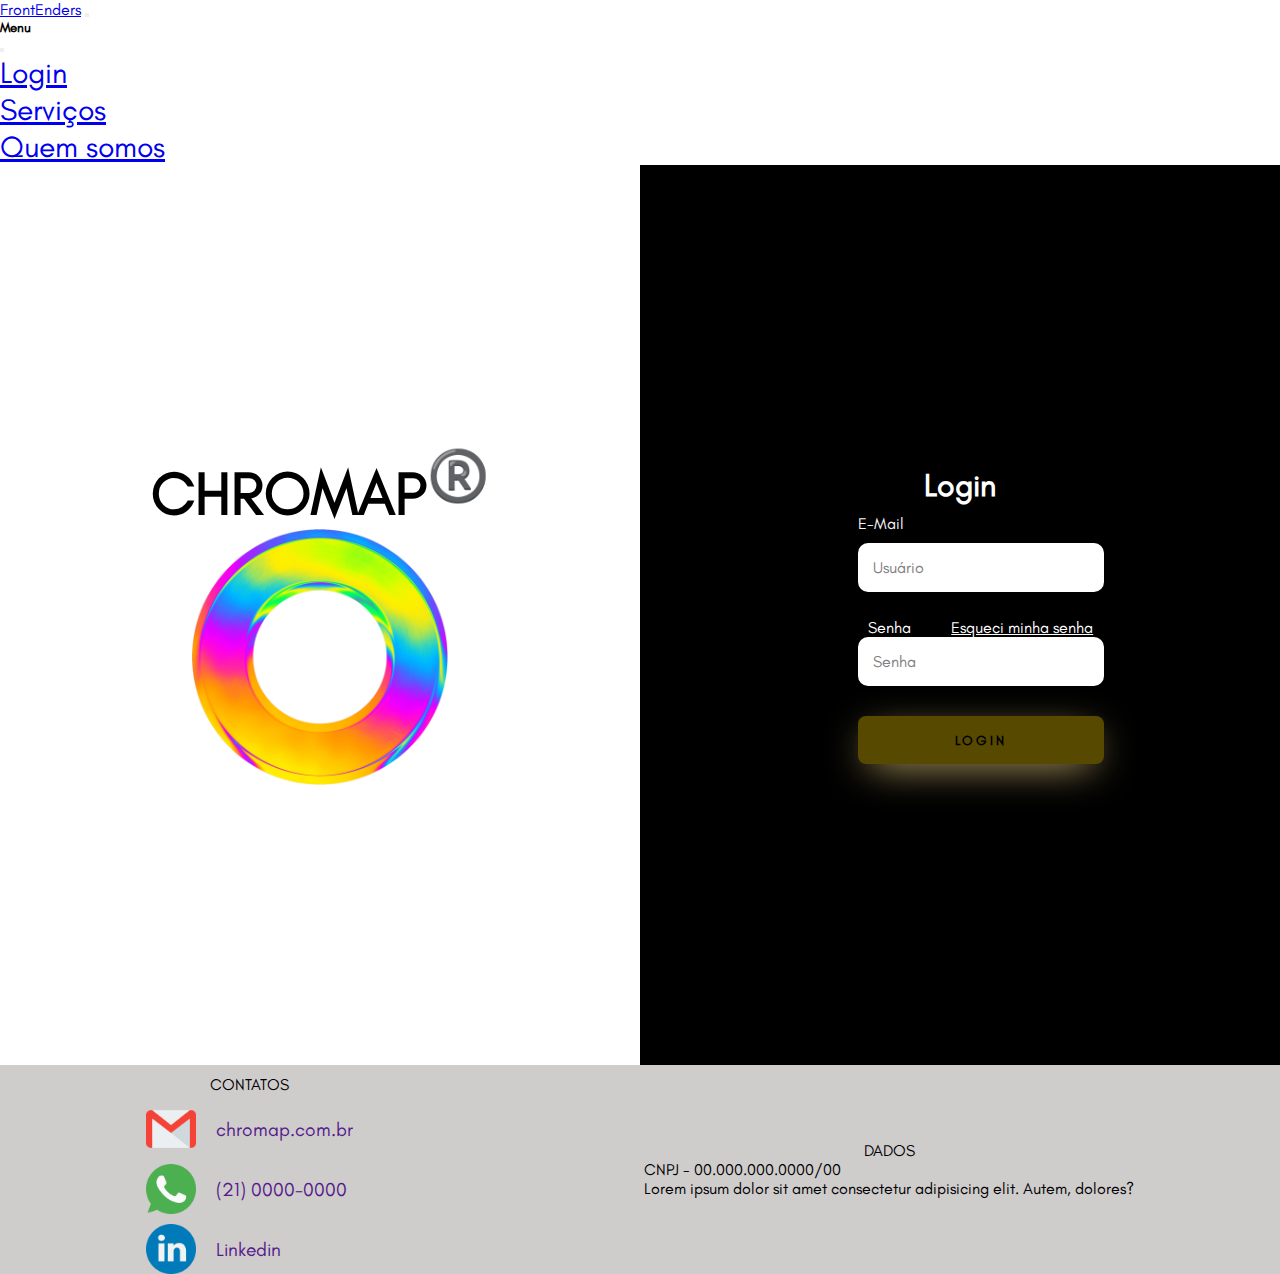
<file: login.html>
<!DOCTYPE html>
<html lang="en">
<head>
    <meta charset="UTF-8">
    <meta http-equiv="X-UA-Compatible" content="IE=edge">
    <meta name="viewport" content="width=device-width, initial-scale=1.0">
    <link rel="stylesheet" href="./css/login.css">
    <link rel="stylesheet" href="./css/style.css">
    <link href="https://cdn.jsdelivr.net/npm/bootstrap@5.2.3/dist/css/bootstrap.min.css" rel="stylesheet" integrity="sha384-rbsA2VBKQhggwzxH7pPCaAqO46MgnOM80zW1RWuH61DGLwZJEdK2Kadq2F9CUG65" crossorigin="anonymous">
    <script src="https://cdn.jsdelivr.net/npm/bootstrap@5.2.3/dist/js/bootstrap.bundle.min.js" integrity="sha384-kenU1KFdBIe4zVF0s0G1M5b4hcpxyD9F7jL+jjXkk+Q2h455rYXK/7HAuoJl+0I4" crossorigin="anonymous"></script>
    <title>Login</title>
</head>
<body>
    <header>
        <nav class="navbar navbar-dark bg-dark fixed-top">
            <div class="container-fluid">
              <a class="navbar-brand" href="index.html">FrontEnders</a>
              <button class="navbar-toggler" type="button" data-bs-toggle="offcanvas" data-bs-target="#offcanvasDarkNavbar" aria-controls="offcanvasDarkNavbar">
                <span class="navbar-toggler-icon"></span>
              </button>
              <div class="offcanvas offcanvas-end text-bg-dark" tabindex="-1" id="offcanvasDarkNavbar" aria-labelledby="offcanvasDarkNavbarLabel">
                <div class="offcanvas-header">
                  <h5 class="offcanvas-title" id="offcanvasDarkNavbarLabel">Menu</h5>
                  <button type="button" class="btn-close btn-close-white" data-bs-dismiss="offcanvas" aria-label="Close"></button>
                </div>
                <div class="offcanvas-body">
                  <ul class="navbar-nav justify-content-end flex-grow-1 pe-3">
                    <li class="nav-item">
                      <a class="nav-link" aria-current="page" href="login.html">Login</a>
                    </li>
                    <li class="nav-item">
                      <a class="nav-link" href="detalhamento.html">Serviços</a>
                    </li>
                    <li class="nav-item">
                      <a class="nav-link" href="nossaequipe.html">Quem somos</a>
                    </li>
                </div>
              </div>
            </div>
          </nav>
    </header>
    <div class="mainlog">
        <div class="leftlog">
            <h1>CHROMAP<sup>®️</sup></h1>
            <img src="./images/chromap_logo.PNG" class="ImagemEsquerdaLog" alt="logo da empresa arco-iris">
        </div>
        <div class="rightlog">
            <h1>Login</h1>
            <form id="login_form" name="login_form" action="#">
                <div class="lugartex">
                    <label for="usuario">E-Mail</label>
                    <input type="email" name="email" placeholder="Usuário" minlength=4  id="email" required>
                    <small>Erro</small>
                </div>
                <div class="lugarsenha">
                    <div class="container-senha-esqueceu">
                        <label for="senha">Senha</label>
                        <a class="forgot-pass" tabindex="0" href="recuperacao_senha.html">Esqueci minha senha</a>
                    </div>
                    <input type="password" name="senha" placeholder="Senha" minlength=8 id="password" required>
                </div>
                <div class="container-botao-colorido">
                    <button type="submit" id="submit" name="submit" class="buttonslogin">Login</button>
                    <span></span>
                    <span></span>
                </div>
            </form>
        </div>
    </div>
    <footer>
    <div class="container-contato-footer">
        <p>CONTATOS</p>
        <div class="containerzinho">
            <img src="./images/gmail.png" alt="logo gmail">
            <a href="">chromap.com.br</a>
        </div>
        <div class="containerzinho">
            <img src="./images/whatsapp.png" alt="logo whats app">
            <a href="">(21) 0000-0000</a>
        </div>
        <div class="containerzinho">
            <img src="./images/linkedin.png" alt="logo linkedin">
            <a href="">Linkedin</a>
        </div>
    </div>
    <div class="dados-footer">
        <p>DADOS</p>
        <div class="containerzinho">
            <p>CNPJ - 00.000.000.0000/00</p>
        </div>
        <div class="containerzinho">
            <p>Lorem ipsum dolor sit amet consectetur adipisicing elit. Autem, dolores?</p>
        </div>
    </div>
    </footer>
</body>
<script src="./scripts/login.js"></script>
</html>
</file>
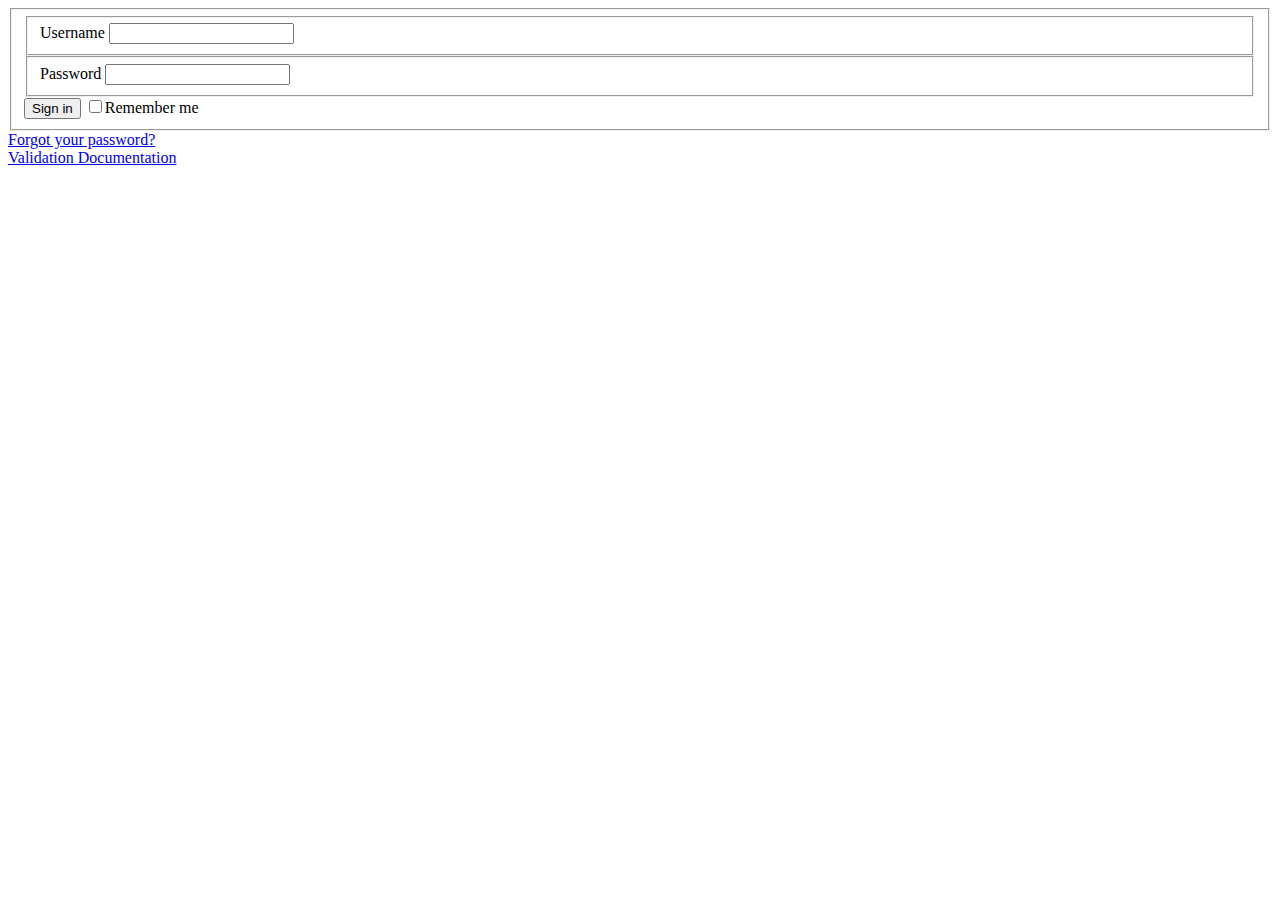
<file: recuperacaosenha.html>
<!DOCTYPE html>
<html lang="en">
<head>
    <meta charset="UTF-8">
    <meta http-equiv="X-UA-Compatible" content="IE=edge">
    <meta name="viewport" content="width=device-width, initial-scale=1.0">
    <script src=""></script>
    <title>Document</title>
</head>
<body>
    <form id="loginForm">
        <fieldset id="body">
          <fieldset>
            <label for="email">Username</label>
            <input type="text" name="email" id="email" />
          </fieldset>
          <fieldset>
            <label for="password">Password</label>
            <input type="password" name="password" id="password" />
          </fieldset>
          <input type="submit" id="login" value="Sign in" />
          <label for="checkbox">
            <input type="checkbox" id="checkbox" />Remember me</label>
        </fieldset> <span><a href="#">Forgot your password?</a></span>
      
      </form>
      
      
      <a id="docs" href="http://docs.jquery.com/Plugins/Validation" target="_blank">Validation Documentation</a>
</body>
</html>
</file>
<file: css/login.css>
*{
    font-family: "glacial";
    padding: 0;
    margin: 0;
    box-sizing: border-box;
}
body{
    font-family: "glacial";
    margin: 0;
} 

body *{
    box-sizing: border-box;
}

.mainlog{
    width: 100vw;
    height: 100vh;
    background-color: white;
    display: flex;
    justify-content: center;
    align-items: center;
}

.forgot-pass{
    color: white;
}

.leftlog{
    width: 50vw;
    /*height: 100vh;*/
    display: flex;
    justify-content: center;
    align-items: center;
    flex-direction: column;
    /*margin-bottom: 60px;*/
}

#login_form{
    /*margin: 0px;*/
}
.leftlog >h1 {
    font-size: 60px;
    color: black;
}

.ImagemEsquerdaLog{
    width: 20vw;
}

.rightlog{
    width: 50%;
    height: 100vh;
    display: flex;
    flex-direction: column;
    justify-content: center;
    align-items: center;
    background-color: black;
}

.rightlog h1{
    color: white;
}

.barralogin{
    width: 60%;
    display: flex;
    justify-content: center;
    align-items: center;
    flex-direction: column;
    padding: 30px 35px;
    background: black;
    border-radius: 20px;
    box-shadow: 0 8px 12px 0 rgba(0,0,0,0.2);
}

.barralogin> input{
    width: 250%;
    border: none;
    border-radius: 10px;
    padding: 15px;
    background: white;
    color: white;
    font-size: 12pt;
    box-shadow:0 8px 12px 0 rgba(0,0,0,0.2);
    outline: none;
    box-sizing: border-box;
}

.barralogin > h1 {
    color: whitesmoke;
    font-weight: 800;
    margin: 0;
}

.lugartex{
    width: 100%;
    display: flex;
    flex-direction: column;
    align-items: flex-start;
    justify-content: center;
    margin: 10px 0px;
}

.lugartex > input{
    width: 120%;
    border: none;
    border-radius: 10px;
    padding: 15px;
    background: white;
    color: black;
    font-size: 12pt;
    box-shadow: 0 8px 12px 0 rgba(0,0,0,0.2);
    outline: none;
    box-sizing: border-box;
}

.lugartex > label{
    color: whitesmoke;
    margin-bottom: 10px;
}

.lugartex > input::placeholder{
    color: gray;
}
.lugarsenha > label{
    color: rgb(255, 255, 255);
    margin-bottom: 10px;
}
.lugarsenha > input::placeholder{
    color: gray;
}
.lugarsenha > input{
    width: 120%;
    border: none;
    border-radius: 10px;
    padding: 15px;
    background: white;
    color: black;
    font-size: 12pt;
    box-shadow: 0 8px 12px 0 rgba(0,0,0,0.2);
    outline: none;
    box-sizing: border-box;
}
.lugartex{
    width: 100%;
    display: flex;
    flex-direction: column;
    align-items: flex-start;
    justify-content: center;
    margin: 10px 0px;
}
.buttonslogin{
    width: 120%;
    margin-top: 30px;
    padding: 16px 0px;
    border: none;
    border-radius: 8px;
    outline: none;
    text-transform: uppercase;
    font-weight: 800;
    letter-spacing: 3px;
    color: black;
    background: rgb(87, 74, 0);
    cursor: pointer;
    box-shadow: 0px 10px 40px -12px rgb(250, 219, 135);
}
.recuperacaosenha{
    color: whitesmoke;
    margin-top: 20px;
    width: 100%;
    }
.image__overlay{
   cursor: pointer;
   justify-content: center;
}

.container-senha-esqueceu{
    width: 120%;
    display: flex;
    justify-content:space-around;
    gap: 20px;
}

.container-senha-esqueceu label{
    color: white;
}

@media only screen and (max-width: 600px){
    .mainlog{
        flex-direction: column;
    }
   .leftlog > h1{
    display: none;
   }
   .leftlog{
    width: 100%;
    height: auto;
   }
   .rightlog{
    width: 100%;
    height: auto;
   }
.ImagemEsquerdaLog{
width: 50vw;
   } 
   .barralogin{
   width: 90%;
}
}

@media (max-width: 600px){
    .leftlog img{
        display: none;
    }
}
</file>
<file: css/style.css>
@font-face{
    font-family: "glacial";
    src: url(../fonts/GlacialIndifference-Regular.otf);
    font-style: normal;
}
/*CONFIGURAÇÕES PADRÃO*/
*{
    font-family: "glacial";
    padding: 0;
    margin: 0;
    box-sizing: border-box;
}

body{
    background-color: var(--cor_Fundo_Body);
}

:root{
    --cor_Escura_Fundo: rgb(0, 0, 0);
    --cor_Clara_Texto: rgb(255, 255, 255);
    --cor_Fundo_Header: black;
    --cor_Texto_Header: white;
    --cor_Fundo_Body: white;
    --cor_H2: black;
    --cor_H3: black;
    --cor_Links: blue;
    --cor_Fundo_Footer: rgb(207, 204, 204);
    --cor_Texto_Footer: black;
    --cor_Links_Footer: blue;
}

/*FINAL DAS CONFIGURAÇÕES PADRÃO*/

/*PAGINA INICIAL*/
.container-geral-home{
    display: flex;
    align-items: center;
    justify-content: space-evenly;
    flex-wrap: wrap;
}

.header-home p{
    margin: 0;
}

.offcanvas-body{
    font-size: 30px;
}

main{
    margin-top: 40px;
    background-color: var(--cor_Fundo_Body);
}
.container-logo-home{
    margin-top: 100px;
    width: 470px;
    height: 350px;
    display: flex;
    flex-direction: column;
    align-items: center;
    text-align: center;
    justify-content: space-between;
    margin-bottom: 20px;
}

.container-logo-home h1{
    font-size: 600%;
    color: black;
}

.container-logo-home img{
    max-width: 230px;
}

.container-logo-home h2{
    margin-top: 15px;
    color: black;
}

.container-descricao-home{
    margin-top: 100px;
    width: 400px;
    height: 350px;
    font-size: 1.5rem;
    display: flex;
    flex-direction: column;
    justify-content: space-evenly;
    font-size: 160%;
    color: black;
}

.container-descricao-home p{
    text-align: justify;
}

.botaoLista{
    display: flex;
    justify-content: center;
    color: white;
    font-size: 50px;
    margin-top: 40px;
    transition: 0.2s ease;
}

.botaoLista button{
    font-size: 70%;
    background-color: black;
    transition: 0.2s ease;
}

.botaoLista :hover{
    
}

.botaoLista button{
    border-radius: 25px;
    padding: 10px;
}
/*FINAL PAGINA INICIAL */

/*PAGINA DE DETALHAMENTO*/
#cores p{
    margin: 0px;
}

#cores{
    margin-top: 56px;
    display: none;
    gap: 20px;
}

.containerzao-input{
    display: flex;
    gap: 20px;
}

#todos-servicos{
    display: flex;
    flex-direction: column;
    margin-top: 70px;
}

#todos-servicos h2, #section-preto-e-branco h2, #section-sepia h2, #section-arco-iris h2{
    text-align: center;
    color: var(--cor_H2);
}

.container-cartoes-servicos{
    display: flex;
    justify-content: space-around;
    flex-wrap: wrap;
}

.cartao-servicos{
    display: flex;
    flex-direction: column;
    justify-content: space-between;
    align-items: center;
    gap: 20px;
    margin: 0px 10px;
    margin-bottom: 30px;
    max-width: 300px;
}

.cartao-servicos p{
    text-align: justify;
}

.container-cartoes-servicos img{
    max-width: 150px
}

.cartao-preto-e-branco img{
    filter: grayscale(100%);
}

.cartao-sepia img{
    filter: sepia(100%);
}

#section-preto-e-branco, #section-sepia, #section-arco-iris{
    
}

#section-preto-e-branco img, #section-sepia img, #section-arco-iris img{
    max-width: 300px;
    margin: 10px;
}

.cartaozao{
    display: flex;
    align-items: center;
    justify-content: space-around;
    flex-wrap: wrap;
    /*border: solid 2px black;*/
    border-radius: 5px;
    margin: 30px 30px;
}
.cartaozao-preto-e-branco{
    
}

.cartao-detalhamento-servicos{
    display: flex;
    flex-direction: column;
    align-items: center;
    justify-items: center;
    gap: 10px;
    max-width: 50%;
    height: 100%;
    border: solid 1px black;
    border-radius: 5px;
    padding: 10px;
    transition: 0.5s;
}

.cartao-detalhamento-servicos p{
    text-align: justify;
}

.cartao-detalhamento-servicos:hover{
    box-shadow: 0 8px 12px 0 rgba(0,0,0,0.2)
}

.cartaozao-preto-e-branco img{
    filter: grayscale(100%);
}

.lista-beneficios p{
    margin: 0px;
}
.lista-beneficios{
    display: flex;
    flex-direction: column;
}

.container-precos{
    display: flex;
    flex-direction: column;
}

.preco-original{
    color: brown;
}

.preco-desconto{
    color: darkgreen;
}

.cartaozao-sepia img{
    filter: sepia(100%);
}

.container-contato-footer{
    display: flex;
    flex-direction: column;
    gap: 10px;
    margin-top: 10px;
}

.container-contato-footer p{
    text-align: center;
}

.dados-footer p{
    text-align: center;
}

.containerzinho{
    display: flex;
    align-items: center;
    gap: 20px;
}

.containerzinho a{
    text-decoration: none;
    font-size: 1.2em;
}

.containerzinho img{
    width: 50px;
}

footer{
    background-color: var(--cor_Fundo_Footer);
    display: flex;
    justify-content: space-around;
    align-items: center;
}

/*.amarelo:root{
    --cor_Escura_Fundo: rgb(0, 0, 0);
    --cor_Clara_Texto: rgb(255, 255, 255);
    --cor_Fundo_Header: rgb(232, 248, 0);
    --cor_Texto_Header: white;
    --cor_Fundo_Body:rgb(248, 244, 190);
    --cor_H2: rgb(212, 191, 1);
    --cor_H3: black;
    --cor_Links: blue;
    --cor_Fundo_Footer: rgb(177, 176, 109);
    --cor_Texto_Footer: black;
    --cor_Links_Footer: blue;
}*/

/*FINAL PAGINA DE DETALHAMENTO*/

/*INÍCIO PÁGINA DA LISTA DE ESPERA*/

.containerForm{
    margin-top: 50%;
}

.containerGeralForm{
    display: flex;
    justify-content: center;
    margin-bottom: 40px;
}

.containerGeralSecundarioLE{
    margin-top: 30px;
    display: flex;
    flex-direction: row;
    gap: 20%;
}

.form1{
    display: flex;
    flex-direction: column;
    flex-wrap: wrap;
    border: solid;
    padding: 10px;
}

.formViaCEP{
    display: flex;
    flex-wrap: wrap;
    flex-direction: column;
    border: solid;
    padding: 10px;
}

.formulario{
    background-color: #FFF;
    padding: 30px;
    border-radius: 0.5rem;
    width: 500px;
}

input{
    padding: 100px;
    box-shadow: 1px  3px 4px #cfcccc;
}

.formulario{
    box-shadow: 3px  5px 8px #cfcccc;
}


input.form-control{
    font-size: 18px;
    margin: 10px;
}

.lateral{
    width: 50px;
    background-color:#000000;
}
    /* background-image: url(../img/self.png); /
    border-top-left-radius: 0.5rem;
    border-bottom-left-radius: 0.5rem;
    margin-right: -10px;
    z-index: 3;
}

.btn-custom{
    padding: 5px 25px 5px 25px;
    border-radius: 20%;
}

.btn-success{
   background-color: #000000;
}

.form-control{
    border: 0px;
}

.form-control#numero{
    border: 1px solid #e9ecef;
}

.form-control#cep{
    border: 1px solid #e9ecef;
}

/*PAGINA DA NOSSA EQUIPE*/

.container-geral-nossa-equipe{

    width: 100vw;
    height: 100vh;
    display: flex;
    justify-content: center;
    background-color: #cfcccc;
}

.container-secundario-nossa-equipe{
    margin-top: 100px;
    width: 80vw;
    
    display: flex;
    flex-wrap: wrap;
    justify-content: space-between;
    gap: 10px;
}

.container-card-aluno{
    width: 280px;
    height: 400px;
    display: flex;
    justify-content: center;
    align-items: center;
    flex-direction: column;
    gap: 10px;
    border-radius: 15px;
    box-shadow: 3px  5px 8px #747474;
    transition: 0.7s ease;
    background-color: rgb(255, 255, 255);
}

.container-card-aluno img{
    border-radius: 15px;
}

.container-card-aluno:hover{
    box-shadow: 3px  5px 8px #000000;
}

.testeeewd{
    color: #fdc8c8;
}
.container-card-aluno p {
    font-size: 25px;
    text-shadow: #000000;
}

.container-foto-aluno{
    width: 200px;
    height: 200px;
    margin-top: 5px;
}

.container-info-aluno{
    width: 200px;
    height: 80px;
    display: flex;
    flex-direction: row;
    justify-content: space-between;
    padding: 13px;
    background-color: #e9e9e9;
    border-radius: 15px;
}

/*FIM DA PÁGINA DA NOSSA EQUIPE*/

/*PAGINA DE RECUPERAÇÃO DE SENHA*/

.container-main-recuperacao-senha{
    width: 100vw;
    height: 100vh;
    display: flex;
    justify-content: center;
    align-items: center;
}

.container-recupera-email{
    margin-bottom: 50px;
    min-width: 270px;
    display: flex;
    justify-items: center;
    flex-direction: column;
    gap: 10px;
    
}

.container-recupera-email p{
    text-align: center;
    font-size: 1.4rem;
}

.input-email-recupera-senha{
    padding: 8px;
    border-radius: 5px;
}

#botao-recuperacao-senha{
    padding: 8px;
    border-radius: 5px;
}

#botao-recuperacao-senha:hover{
    background-color: #000000;
    color: #e9e9e9;
}
/*FIM DA PÁGINA DE RECUPERAÇÃO DE SENHA*/
</file>
